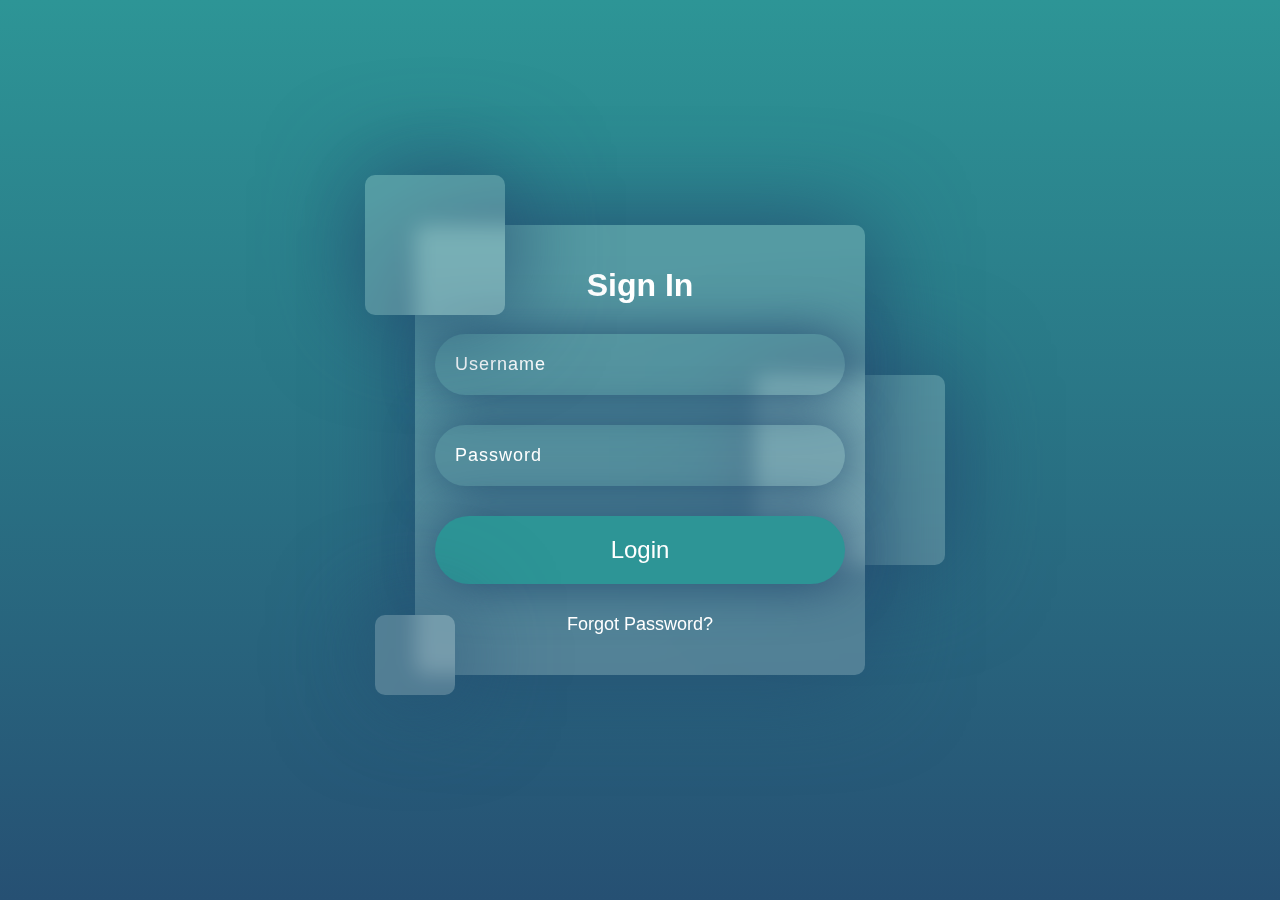
<file: Glassmorphism/index.html>
<!DOCTYPE html>
<html lang="en" spellcheck="false">

<head>
    <meta charset="UTF-8">
    <meta name="viewport" content="width=device-width, initial-scale=1.0">
    <title>CodeMemory</title>
    <link href="index.css" rel="stylesheet">
    <link href="styles.css" rel="stylesheet">
    <link rel="preconnect" href="https://fonts.gstatic.com" crossorigin>
    <link href="https://fonts.googleapis.com/css2?family=Roboto:wght@400;500;700&display=swap" rel="stylesheet">
</head>

<body>
    <div class="container">
        <div class="box loginbox">
            <form>
                <h1>Sign In</h1>
                <input type="text" placeholder="Username" />
                <input type="password" placeholder="Password" />
                <button>Login</button>
                <a class="link">Forgot Password?</a>
            </form>
        </div>

        <div class="box boxanimate"></div>
        <div class="box boxanimate"></div>
        <div class="box boxanimate"></div>    

    </div>
</body>

</html>
</file>
<file: Glassmorphism/index.css>
html, body{
    height:100%;
    width: 100%;
    font-family:'Lucida Sans', 'Lucida Sans Regular', 'Lucida Grande', 'Lucida Sans Unicode', Geneva, Verdana, sans-serif;
    padding: 0px;
    margin: 0px;
    display: flex;
    align-items: center;
    justify-content: center;
    background:linear-gradient(#2D9596,#265073);
    color:white;
}
</file>
<file: Glassmorphism/styles.css>
.container{
    width: 450px;
    text-align: center;
    position: relative;
}
.box{
    background-color: rgba(255,255,255,0.2);
    padding: 20px;
    border-radius: 10px;
    backdrop-filter: blur(10px);
    box-shadow:1px 1px 100px #265073;
    position:relative;
}

.loginbox{
    z-index: 1;
}

h1{
    text-align: center;
}

input{
    padding: 20px;
    display: block;
    margin: 30px 0;
    width: calc(100% - 40px);
    font-size: 18px;
    border: none;
    outline: none;
    background-color:transparent;
    color:white;
    border-radius:40px;
    box-shadow:1px 1px 50px #265073;
    letter-spacing: 1px;
}

input::placeholder{
    color:white;
}

.link{
    display: block;
    margin: 20px;
    font-size: 18px;
}

button{
    padding: 20px;
    border-radius: 40px;
    font-size: 24px;
    border: none;
    outline:none;
    background:#2D9596;
    color: white;
    width: 100%;
    box-shadow:1px 1px 50px #265073;
    cursor:pointer;
    margin-bottom: 10px;
}

.boxanimate{
    position: absolute;
    animation: hover 5s infinite linear;
}

.box.boxanimate:nth-child(3){
    top:-50px;
    left:-50px;
    width: 100px;
    height: 100px;
    z-index: 2;
    animation-delay: 1s;
}

.box.boxanimate:nth-child(2){
    top:150px;
    right:-80px;
    width: 150px;
    height: 150px;
    z-index: 0;
}

.box.boxanimate:nth-child(4){
    bottom:-20px;
    left:-40px;
    width: 40px;
    height: 40px;
    z-index: 2;
    animation-delay: 2s;
}


@keyframes hover {
    50%{
        transform:translateY(-10px);
    }
}
</file>
